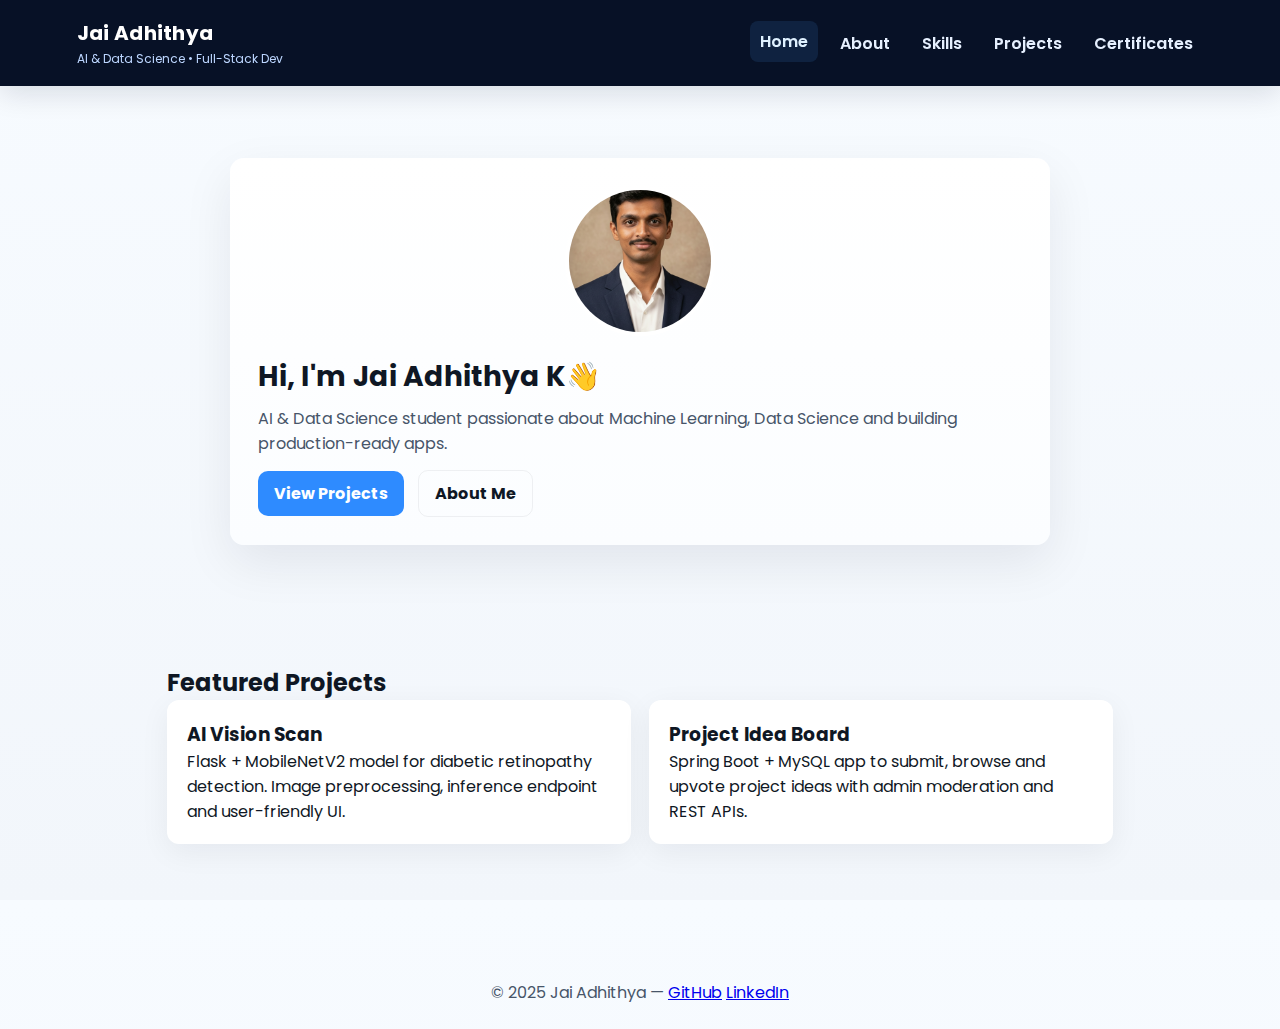
<file: index.html>
<!DOCTYPE html>
<html lang="en">
<head>
  <link rel="stylesheet" href="style.css" />
  <meta charset="utf-8" />
  <meta name="viewport" content="width=device-width,initial-scale=1" />
  <title>Jai Adhithya — Portfolio</title>
  <style>
    .hero-photo {
  width: 150px;            /* size of the photo */
  height: 150px;           /* size of the photo */
  border-radius: 50%;      /* makes it circular */
  border: 4px solid white; /* optional border */
  object-fit: cover;       /* ensures the image fills the circle */
  display: block;
  margin: 0 auto 20px;     /* centers and adds bottom spacing */
  transition: transform 0.3s ease, box-shadow 0.3s ease;
}

.hero-photo:hover {
  transform: scale(1.05);              /* slight zoom on hover */
  box-shadow: 0 10px 20px rgba(0,0,0,0.3); /* subtle shadow */
}
  </style>
</head>
<body>
  <header class="site-header">
    <div class="brand">
      <h1>Jai Adhithya</h1>
      <p class="subtitle">AI & Data Science • Full-Stack Dev</p>
    </div>
    <nav class="nav">
      <a href="index.html" class="active">Home</a>
      <a href="about.html">About</a>
      <a href="skills.html">Skills</a>
      <a href="projects.html">Projects</a>
      <a href="achievements.html">Certificates</a>
    </nav>
    <button class="nav-toggle" aria-label="Open menu">☰</button>
  </header>

  <main>
    <section class="hero">
      <div class="hero-card">
        <img src="professional-photo.png" alt="Jai Adhithya" class="hero-photo">
        <h2>Hi, I'm Jai Adhithya K👋</h2>
        <p>AI & Data Science student passionate about Machine Learning, Data Science and building production-ready apps.</p>
        <div class="cta-row">
          <a class="btn" href="projects.html">View Projects</a>
          <a class="btn ghost" href="about.html">About Me</a>
        </div>
      </div>
    </section>

    <section class="featured">
      <h2>Featured Projects</h2>
      <div class="projects-grid">
        <article class="card">
          <h3>AI Vision Scan</h3>
          <p>Flask + MobileNetV2 model for diabetic retinopathy detection. Image preprocessing, inference endpoint and user-friendly UI.</p>
        </article>

        <article class="card">
          <h3>Project Idea Board</h3>
          <p>Spring Boot + MySQL app to submit, browse and upvote project ideas with admin moderation and REST APIs.</p>
        </article>
      </div>
    </section>
  </main>

  <footer>
    <p>© 2025 Jai Adhithya — <a href="https://github.com/adhithya2525" target="_blank">GitHub</a>  <a href="https://www.linkedin.com/in/jai-adhithya-65b983328/" target="_blank">LinkedIn</a></p>
  </footer>

  <script src="https://www.chatbase.co/embed.min.js" id="NKu9r6kmCjFoW_flBBAd6" defer></script>

  <script>
    const btn = document.querySelector('.nav-toggle');
    const nav = document.querySelector('.nav');
    btn.addEventListener('click', () => nav.classList.toggle('open'));
  </script>
</body>
</html>
</file>
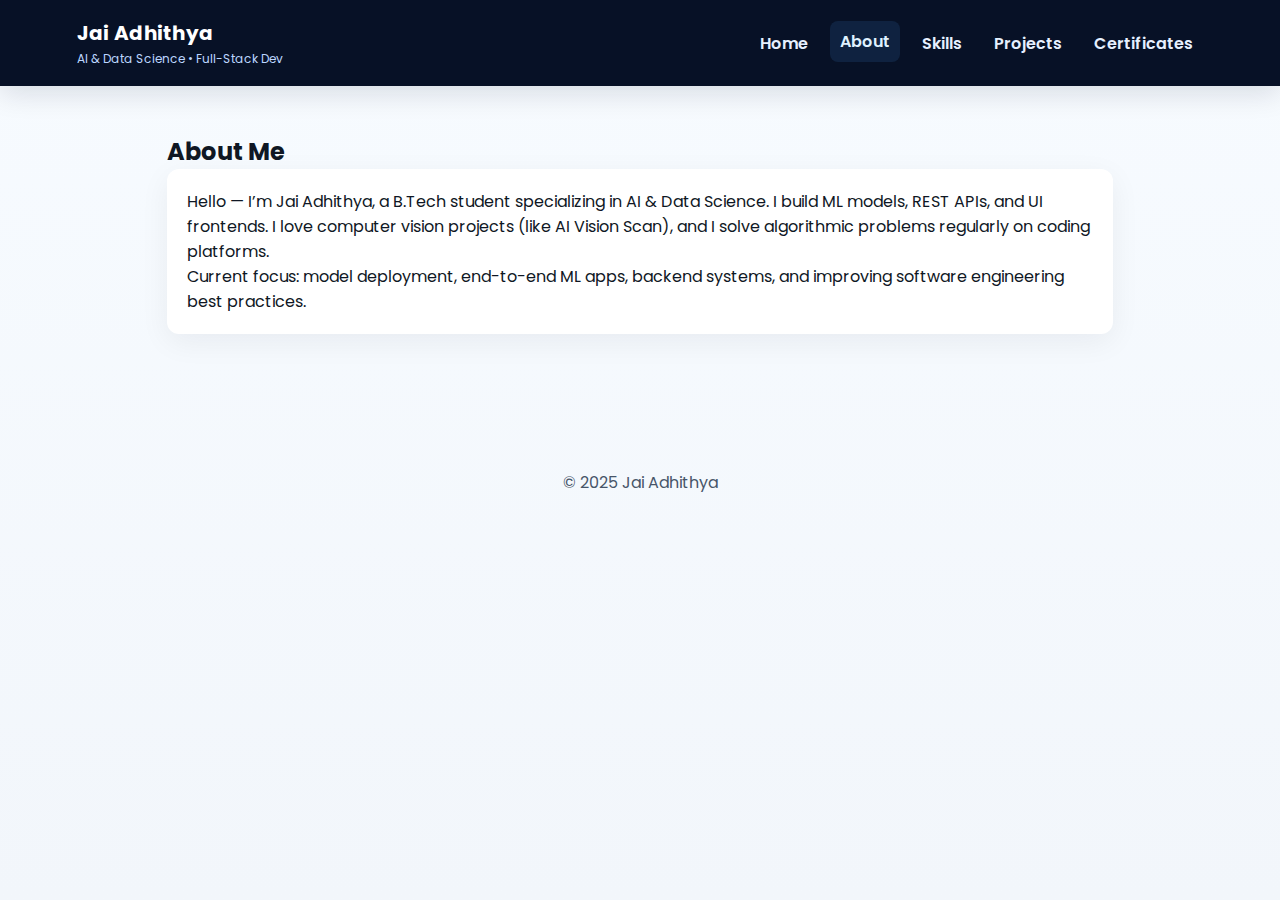
<file: about.html>
<!DOCTYPE html>
<html lang="en">
<head>
  <meta charset="utf-8" />
  <meta name="viewport" content="width=device-width,initial-scale=1" />
  <title>About — Jai Adhithya</title>
  <link rel="stylesheet" href="style.css" />
</head>
<body>
  <header class="site-header">
    <div class="brand">
      <h1>Jai Adhithya</h1>
      <p class="subtitle">AI & Data Science • Full-Stack Dev</p>
    </div>
    <nav class="nav">
      <a href="index.html">Home</a>
      <a href="about.html" class="active">About</a>
      <a href="skills.html">Skills</a>
      <a href="projects.html">Projects</a>
      <a href="achievements.html">Certificates</a>
    </nav>
    <button class="nav-toggle" aria-label="Open menu">☰</button>
  </header>

  <main>
    <section>
      <h2>About Me</h2>
      <div class="card">
        <p>Hello — I’m Jai Adhithya, a B.Tech student specializing in AI & Data Science. I build ML models, REST APIs, and UI frontends. I love computer vision projects (like AI Vision Scan), and I solve algorithmic problems regularly on coding platforms.</p>
        <p>Current focus: model deployment, end-to-end ML apps, backend systems, and improving software engineering best practices.</p>
      </div>
    </section>
  </main>

  <footer>
    <p>© 2025 Jai Adhithya</p>
  </footer>

  <!-- CHATBASE WIDGET (Option B) -->
  <script src="https://www.chatbase.co/embed.min.js" id="NKu9r6kmCjFoW_flBBAd6" defer></script>

  <script>
    const btn = document.querySelector('.nav-toggle');
    const nav = document.querySelector('.nav');
    btn.addEventListener('click', () => nav.classList.toggle('open'));
  </script>
</body>
</html>
</file>
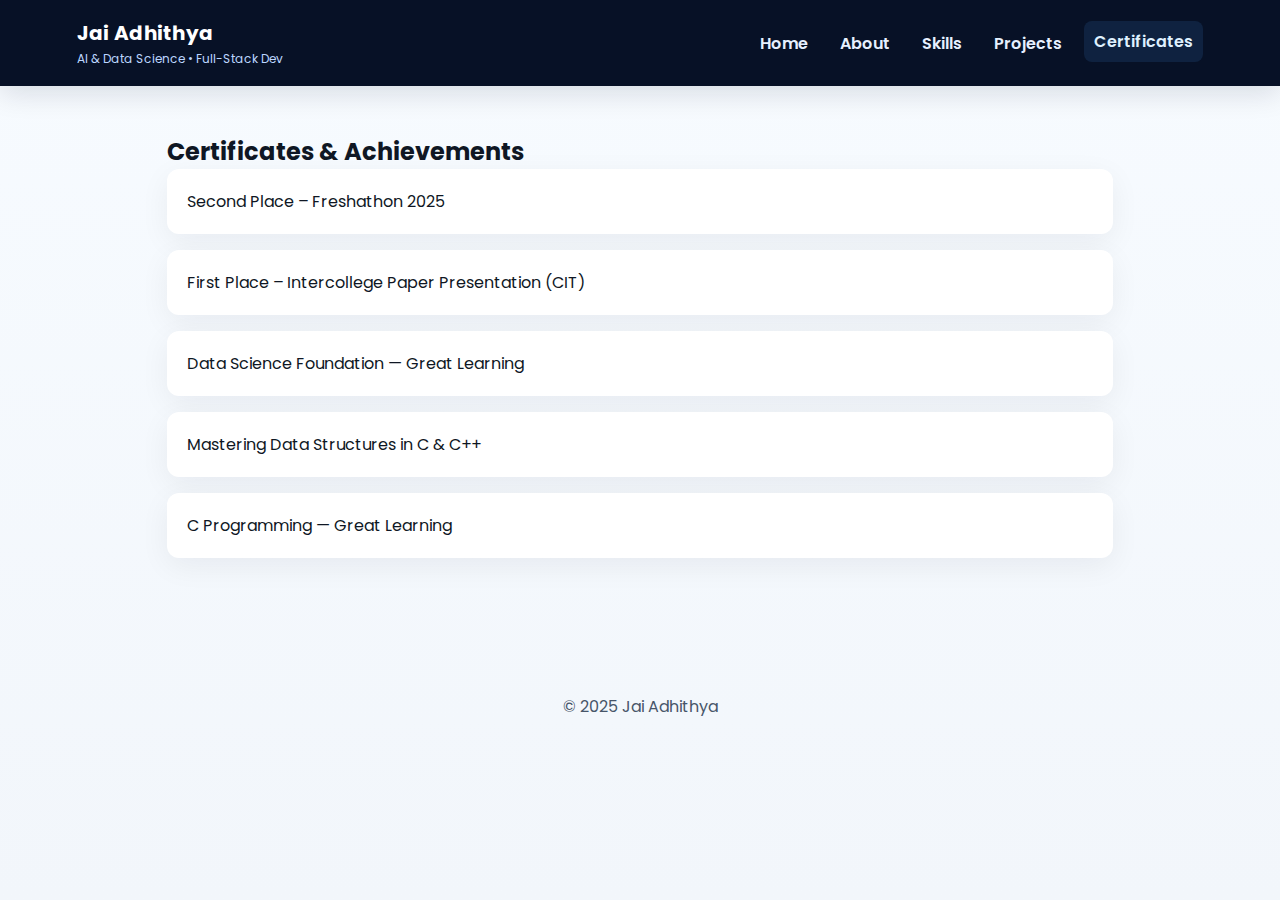
<file: achievements.html>
<!DOCTYPE html>
<html lang="en">
<head>
  <meta charset="utf-8" />
  <meta name="viewport" content="width=device-width,initial-scale=1" />
  <title>Certificates & Achievements — Jai</title>
  <link rel="stylesheet" href="style.css" />
</head>
<body>
  <header class="site-header">
    <div class="brand">
      <h1>Jai Adhithya</h1>
      <p class="subtitle">AI & Data Science • Full-Stack Dev</p>
    </div>
    <nav class="nav">
      <a href="index.html">Home</a>
      <a href="about.html">About</a>
      <a href="skills.html">Skills</a>
      <a href="projects.html">Projects</a>
      <a href="achievements.html" class="active">Certificates</a>
    </nav>
    <button class="nav-toggle" aria-label="Open menu">☰</button>
  </header>

  <main>
    <section>
      <h2>Certificates & Achievements</h2>
      <ul class="achieve-list">
        <li class="card">Second Place – Freshathon 2025</li>
        <li class="card">First Place – Intercollege Paper Presentation (CIT)</li>
        <li class="card">Data Science Foundation — Great Learning</li>
        <li class="card">Mastering Data Structures in C & C++</li>
        <li class="card">C Programming — Great Learning</li>
      </ul>
    </section>
  </main>

  <footer>
    <p>© 2025 Jai Adhithya</p>
  </footer>

  <!-- CHATBASE WIDGET (Option B) -->
  <script src="https://www.chatbase.co/embed.min.js" id="NKu9r6kmCjFoW_flBBAd6" defer></script>

  <script>
    const btn = document.querySelector('.nav-toggle');
    const nav = document.querySelector('.nav');
    btn.addEventListener('click', () => nav.classList.toggle('open'));
  </script>
</body>
</html>
</file>
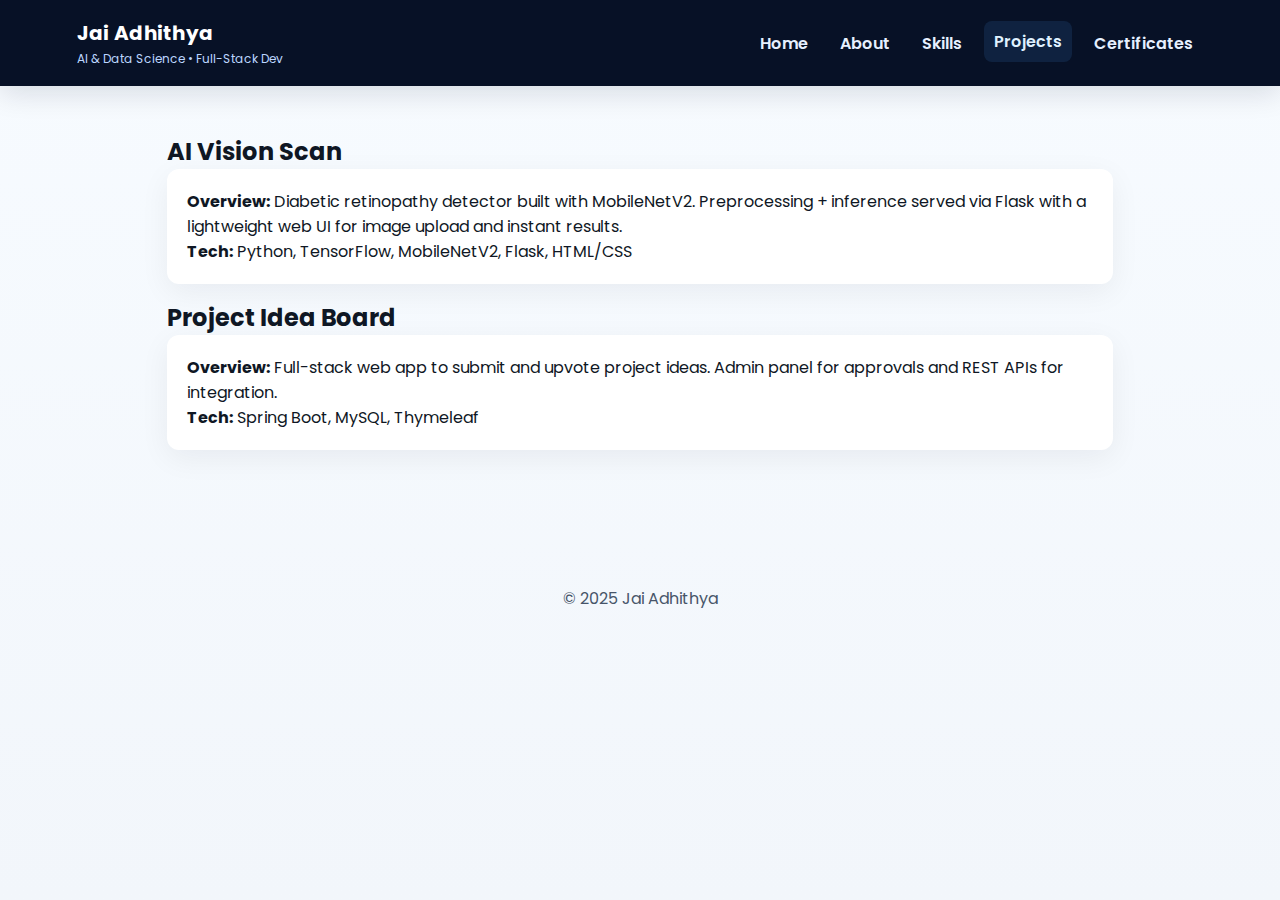
<file: projects.html>
<!DOCTYPE html>
<html lang="en">
<head>
  <meta charset="utf-8" />
  <meta name="viewport" content="width=device-width,initial-scale=1" />
  <title>Projects — Jai Adhithya</title>
  <link rel="stylesheet" href="style.css" />
</head>
<body>
  <header class="site-header">
    <div class="brand">
      <h1>Jai Adhithya</h1>
      <p class="subtitle">AI & Data Science • Full-Stack Dev</p>
    </div>
    <nav class="nav">
      <a href="index.html">Home</a>
      <a href="about.html">About</a>
      <a href="skills.html">Skills</a>
      <a href="projects.html" class="active">Projects</a>
      <a href="achievements.html">Certificates</a>
    </nav>
    <button class="nav-toggle" aria-label="Open menu">☰</button>
  </header>

  <main>
    <section>
      <h2>AI Vision Scan</h2>
      <div class="card">
        <p><strong>Overview:</strong> Diabetic retinopathy detector built with MobileNetV2. Preprocessing + inference served via Flask with a lightweight web UI for image upload and instant results.</p>
        <p><strong>Tech:</strong> Python, TensorFlow, MobileNetV2, Flask, HTML/CSS</p>
      </div>

      <h2>Project Idea Board</h2>
      <div class="card">
        <p><strong>Overview:</strong> Full-stack web app to submit and upvote project ideas. Admin panel for approvals and REST APIs for integration.</p>
        <p><strong>Tech:</strong> Spring Boot, MySQL, Thymeleaf</p>
      </div>
    </section>
  </main>

  <footer>
    <p>© 2025 Jai Adhithya</p>
  </footer>

  <!-- CHATBASE WIDGET (Option B) -->
  <script src="https://www.chatbase.co/embed.min.js" id="NKu9r6kmCjFoW_flBBAd6" defer></script>

  <script>
    const btn = document.querySelector('.nav-toggle');
    const nav = document.querySelector('.nav');
    btn.addEventListener('click', () => nav.classList.toggle('open'));
  </script>
</body>
</html>
</file>
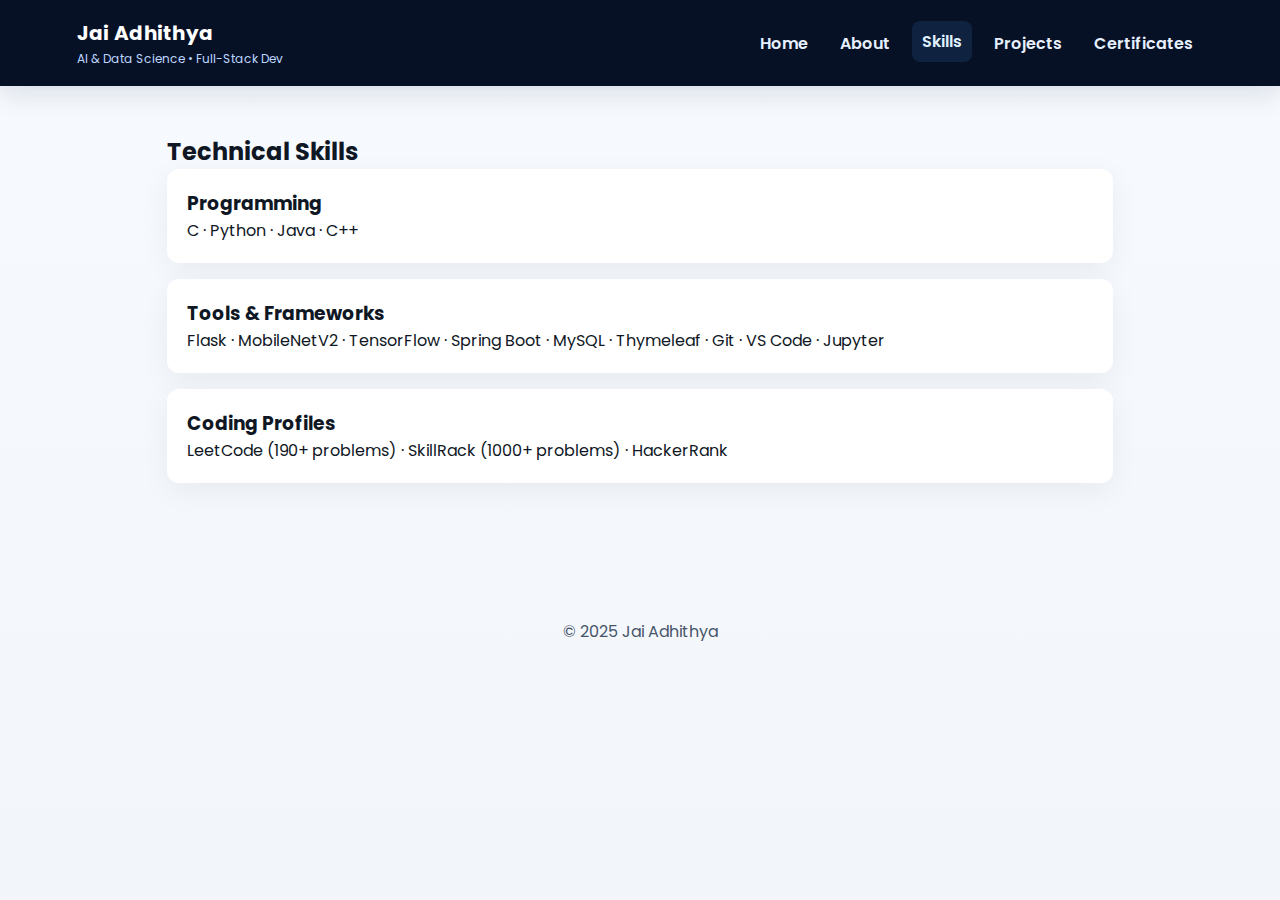
<file: skills.html>
<!DOCTYPE html>
<html lang="en">
<head>
  <meta charset="utf-8" />
  <meta name="viewport" content="width=device-width,initial-scale=1" />
  <title>Skills — Jai Adhithya</title>
  <link rel="stylesheet" href="style.css" />
</head>
<body>
  <header class="site-header">
    <div class="brand">
      <h1>Jai Adhithya</h1>
      <p class="subtitle">AI & Data Science • Full-Stack Dev</p>
    </div>
    <nav class="nav">
      <a href="index.html">Home</a>
      <a href="about.html">About</a>
      <a href="skills.html" class="active">Skills</a>
      <a href="projects.html">Projects</a>
      <a href="achievements.html">Certificates</a>
    </nav>
    <button class="nav-toggle" aria-label="Open menu">☰</button>
  </header>

  <main>
    <section>
      <h2>Technical Skills</h2>

      <div class="card">
        <h3>Programming</h3>
        <p>C · Python · Java · C++</p>
      </div>

      <div class="card">
        <h3>Tools & Frameworks</h3>
        <p>Flask · MobileNetV2 · TensorFlow · Spring Boot · MySQL · Thymeleaf · Git · VS Code · Jupyter</p>
      </div>

      <div class="card">
        <h3>Coding Profiles</h3>
        <p>LeetCode (190+ problems) · SkillRack (1000+ problems) · HackerRank</p>
      </div>
    </section>
  </main>

  <footer>
    <p>© 2025 Jai Adhithya</p>
  </footer>

  <!-- CHATBASE WIDGET (Option B) -->
  <script src="https://www.chatbase.co/embed.min.js" id="NKu9r6kmCjFoW_flBBAd6" defer></script>

  <script>
    const btn = document.querySelector('.nav-toggle');
    const nav = document.querySelector('.nav');
    btn.addEventListener('click', () => nav.classList.toggle('open'));
  </script>
</body>
</html>
</file>
<file: style.css>
/* style.css — modern responsive styles + animations */
@import url('https://fonts.googleapis.com/css2?family=Poppins:wght@300;400;600;700&display=swap');

* { box-sizing: border-box; margin: 0; padding: 0; }
html, body { height: 100%; }
body {
  font-family: 'Poppins', sans-serif;
  background: linear-gradient(180deg,#f7fbff 0%, #f2f6fb 100%);
  color: #0f1724;
  -webkit-font-smoothing:antialiased;
  -moz-osx-font-smoothing:grayscale;
  animation: pageFade .45s ease;
}

/* Header */
.site-header {
  display: flex;
  align-items: center;
  justify-content: space-between;
  padding: 18px 6%;
  background: #071126;
  color: #fff;
  position: sticky;
  top: 0;
  z-index: 999;
  box-shadow: 0 8px 28px rgba(7,17,38,0.12);
}
.brand h1 { font-size: 20px; letter-spacing: 0.3px; }
.brand .subtitle { font-size: 12px; color: #bcd6ff; margin-top: 2px; }

/* Nav */
.nav {
  display: flex;
  align-items: center;
  gap: 12px;
}
.nav a {
  color: #e6f0ff;
  text-decoration: none;
  font-weight: 600;
  padding: 8px 10px;
  border-radius: 8px;
  transition: transform .18s ease, background .18s;
}
.nav a.active, .nav a:hover {
  background: rgba(73,166,255,0.12);
  transform: translateY(-2px);
  color: #dff1ff;
}

/* Nav toggle for mobile */
.nav-toggle {
  display: none;
  background: transparent;
  color: #fff;
  border: none;
  font-size: 20px;
}
.nav.open { display: flex; flex-direction: column; position: absolute; right: 6%; top: 68px; background: #071126; padding: 12px; border-radius: 8px; box-shadow: 0 12px 30px rgba(7,17,38,0.18); }

/* Hero */
.hero { padding: 72px 6%; text-align: center; }
.hero-card {
  display: inline-block;
  text-align: left;
  max-width: 820px;
  padding: 28px;
  border-radius: 14px;
  background: linear-gradient(180deg, #ffffff, #fbfdff);
  box-shadow: 0 18px 50px rgba(7,17,38,0.08);
  animation: lift .6s ease;
}
.hero-card h2 { font-size: 28px; margin-bottom: 8px; }
.hero-card p { color: #475569; margin-bottom: 14px; }

/* CTA buttons */
.btn {
  display: inline-block;
  padding: 10px 16px;
  border-radius: 10px;
  background: #2e8bff;
  color: #fff;
  text-decoration: none;
  font-weight: 700;
  margin-right: 10px;
  transition: transform .16s ease, box-shadow .16s;
}
.btn:hover { transform: translateY(-4px); box-shadow: 0 10px 30px rgba(46,139,255,0.18); }
.btn.ghost { background: transparent; color: #0f1724; border: 1px solid rgba(15,23,36,0.06); }

/* Cards & grids */
section { padding: 48px 6%; max-width: 1100px; margin: 0 auto; }
.card { background: #fff; padding: 20px; border-radius: 12px; box-shadow: 0 8px 30px rgba(7,17,38,0.06); margin-bottom: 16px; transition: transform .22s ease; }
.card:hover { transform: translateY(-8px); }

/* Projects grid */
.projects-grid { display: grid; gap: 18px; grid-template-columns: repeat(auto-fit, minmax(240px, 1fr)); }

/* Achievements list */
.achieve-list { list-style: none; padding: 0; }

/* Footer */
footer { text-align: center; padding: 24px 0; margin-top: 48px; background: transparent; color: #475569; }

/* Responsive */
@media (max-width: 820px) {
  .nav { display: none; }
  .nav-toggle { display: inline-block; }
  .hero-card { padding: 20px; }
  section { padding: 28px 5%; }
}
@media (max-width: 520px) {
  .brand h1 { font-size: 18px; }
  .hero-card h2 { font-size: 22px; }
}

/* Animations */
@keyframes pageFade { from { opacity: 0 } to { opacity: 1 } }
@keyframes lift { from { transform: translateY(12px); opacity: 0 } to { transform: translateY(0); opacity: 1 } }
</file>
